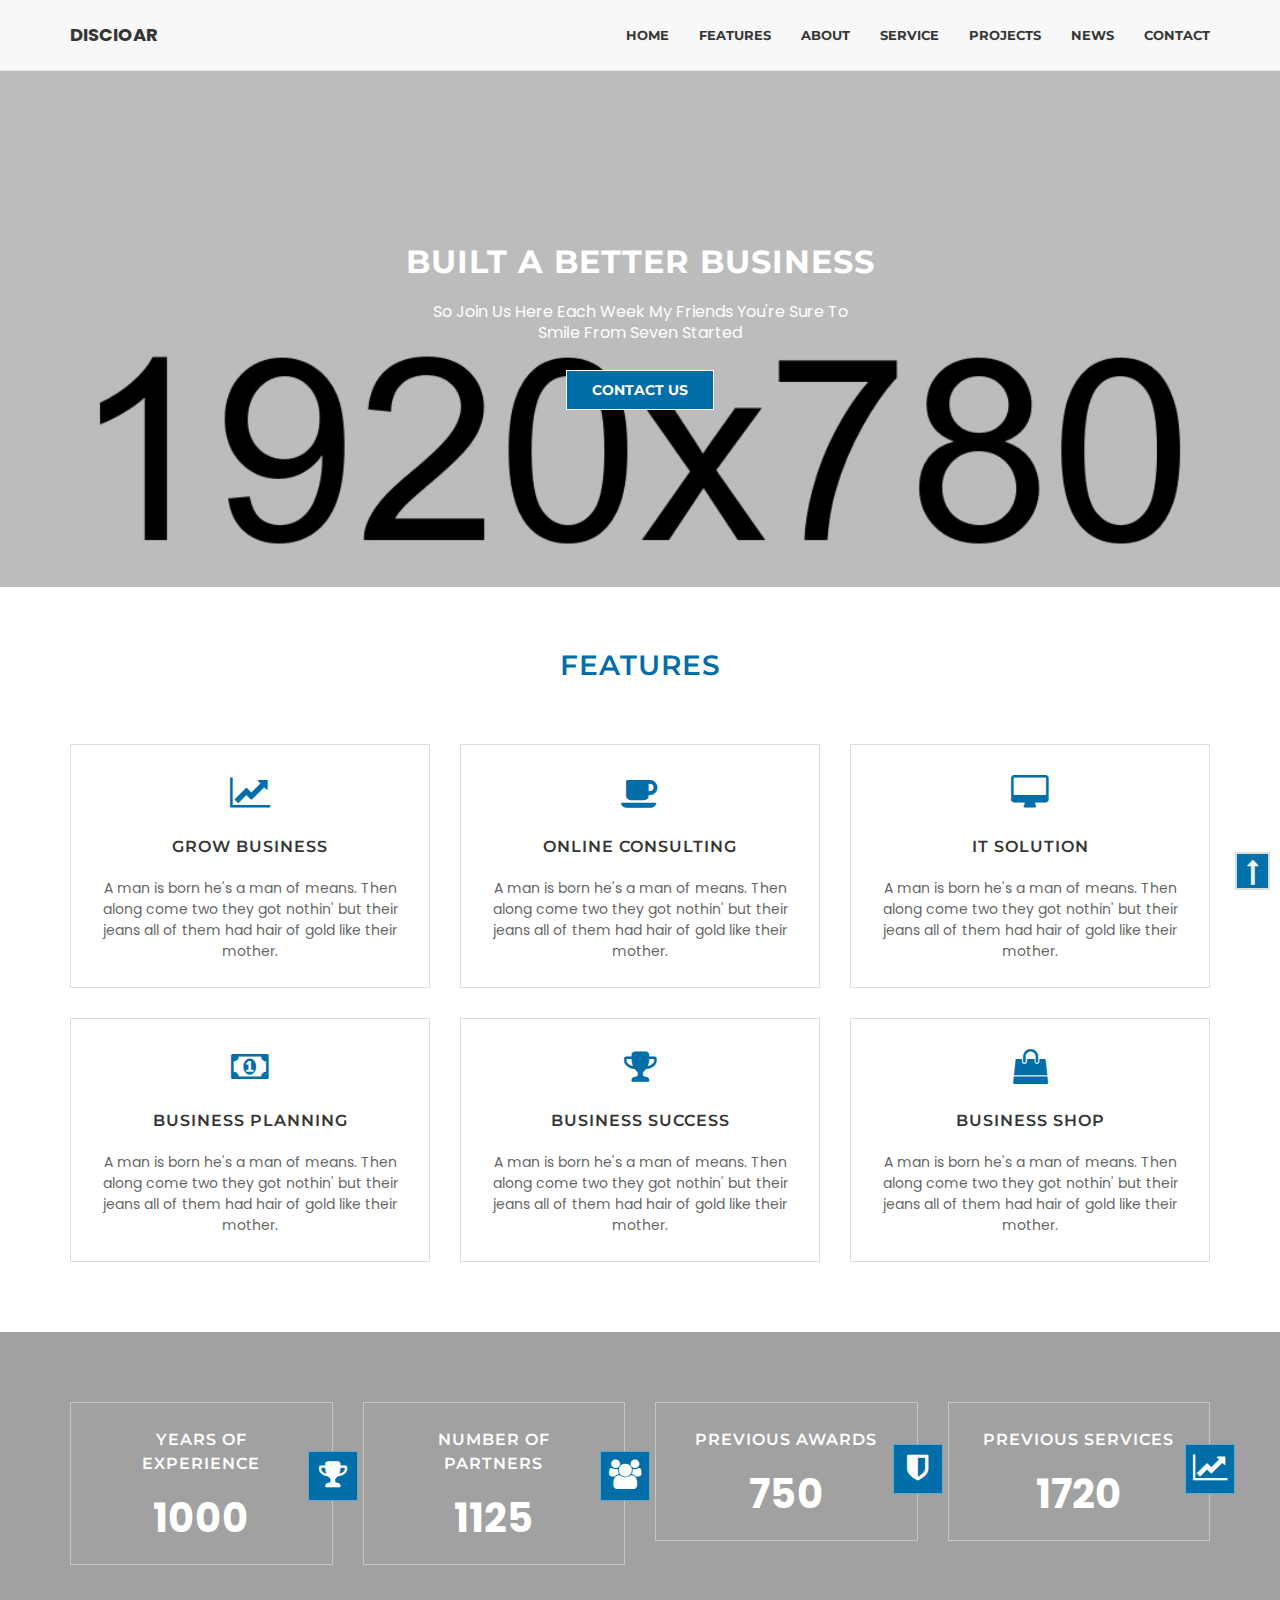
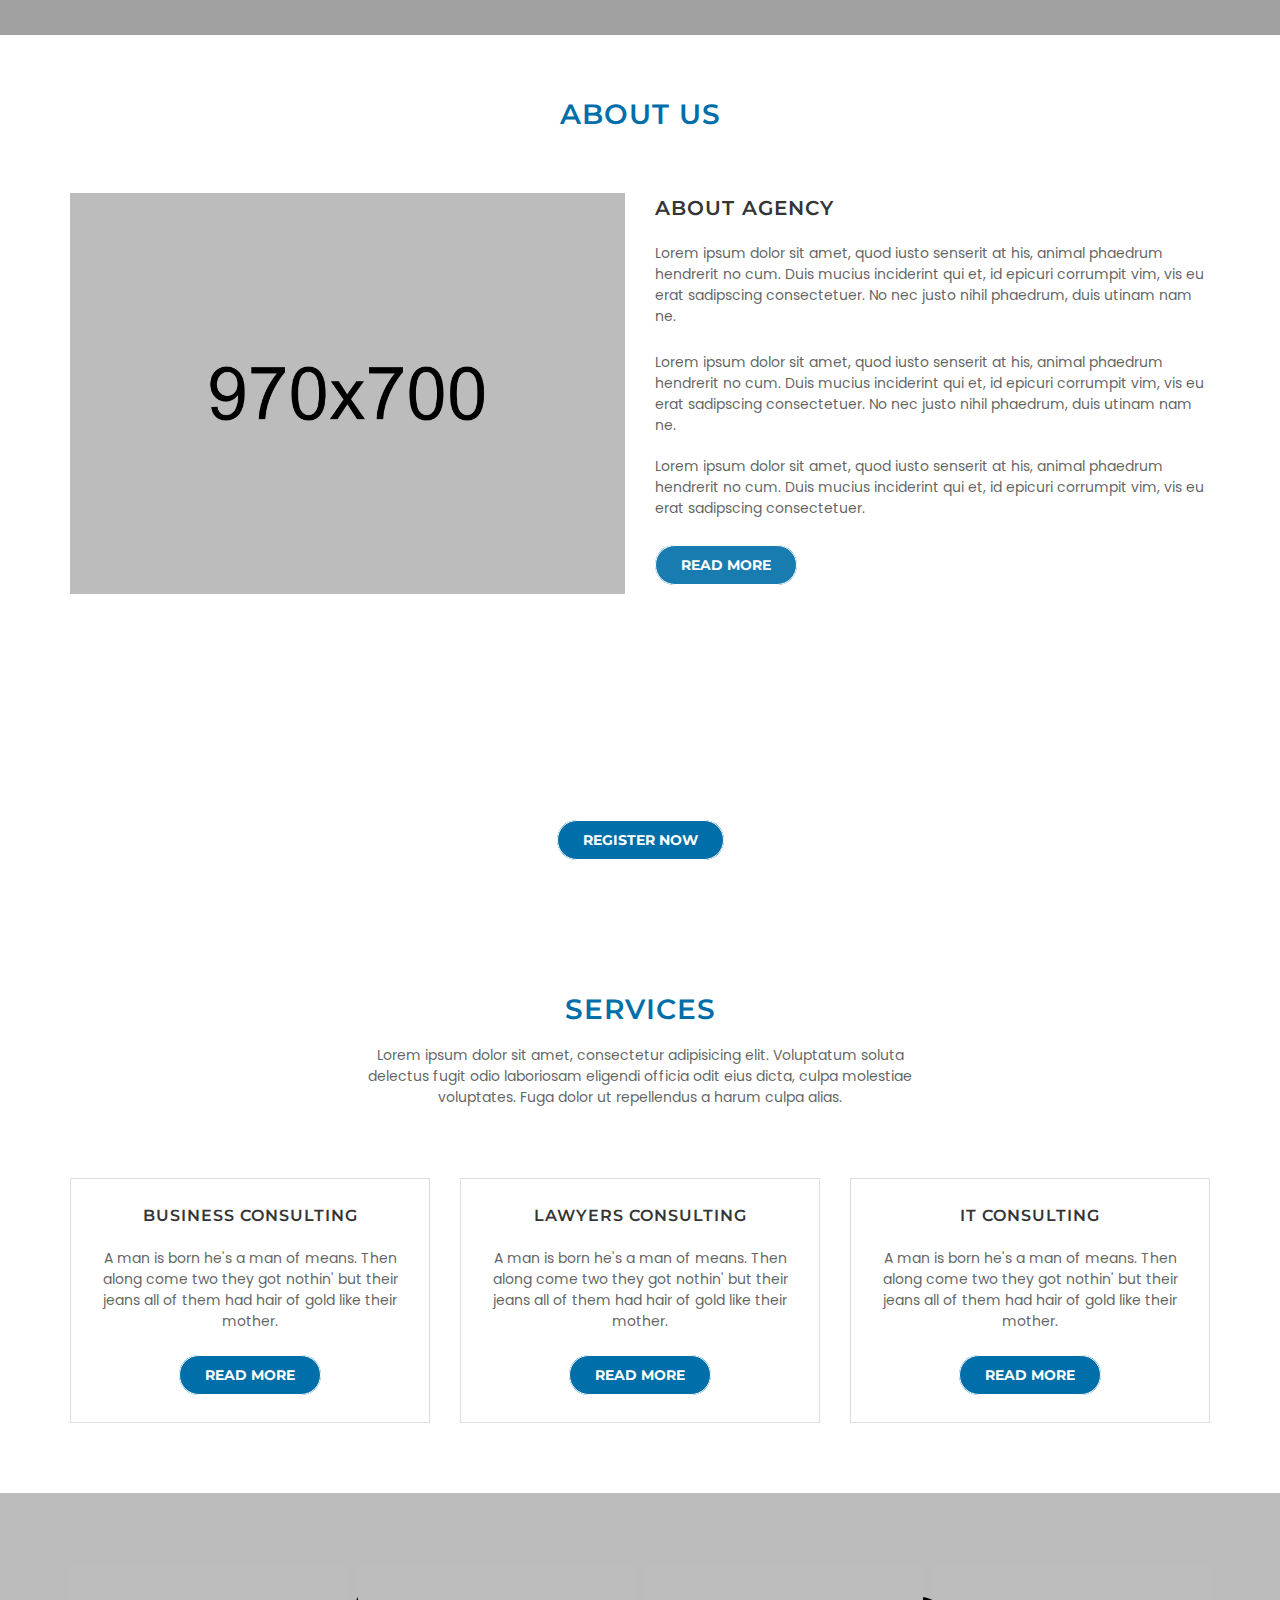
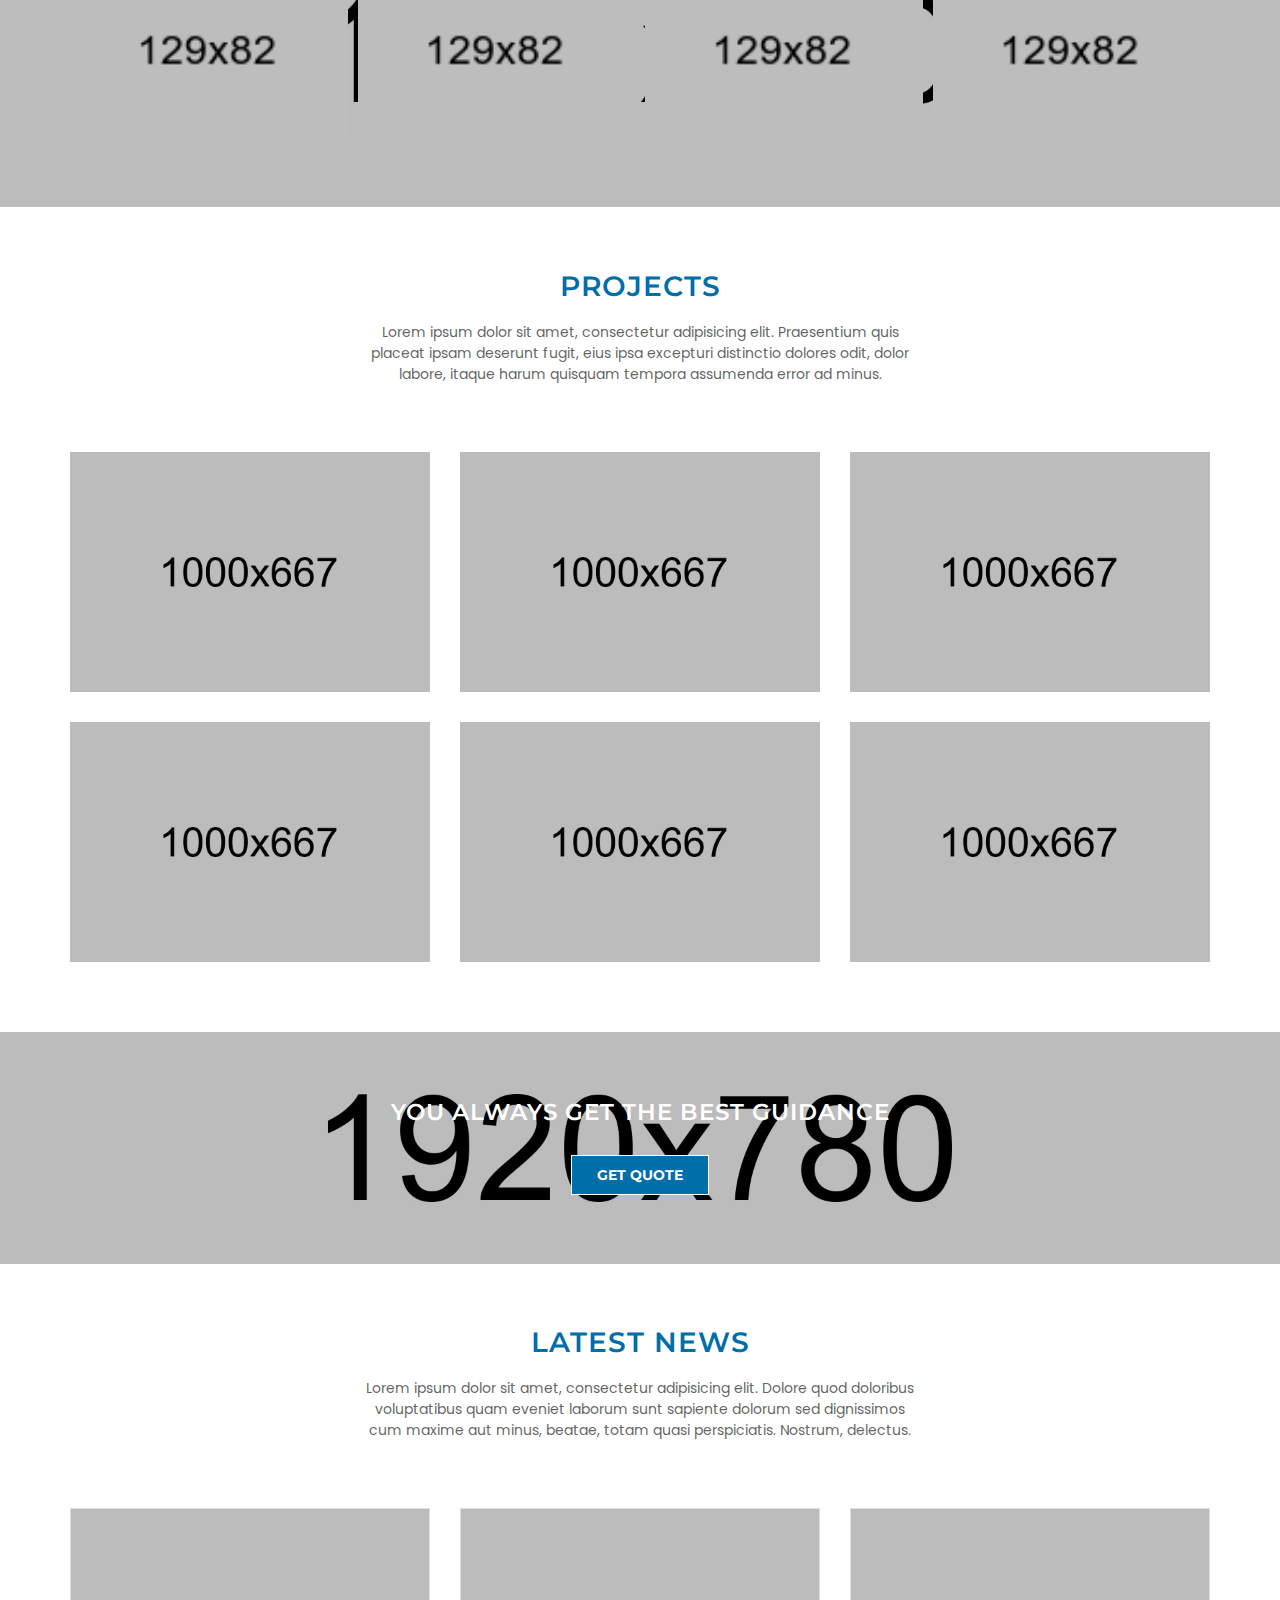
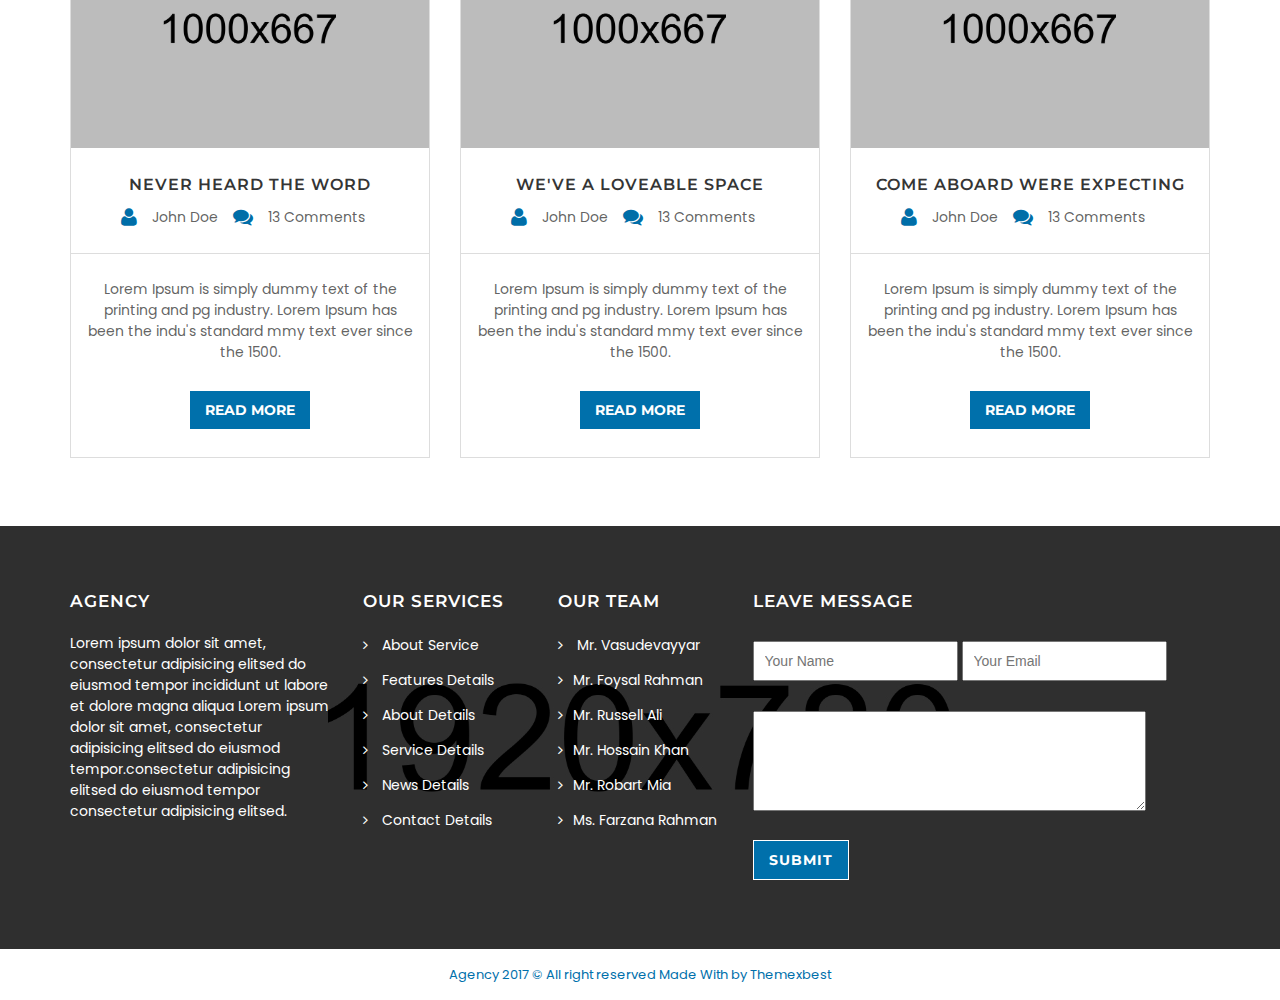
<file: webpage/spl_transplantation_assisted/index.html>
<!DOCTYPE html>
<html lang="en">

<head>
    <meta charset="utf-8">
    <meta http-equiv="X-UA-Compatible" content="IE=edge">
    <meta name="viewport" content="width=device-width, initial-scale=1">
    <link rel="shortcut icon" href="assets/images/logo.jpg">

    <title>Discioar</title>

    <!--Bootstrap-->
    <link href="assets/css/bootstrap.min.css" rel="stylesheet">
    <!--Font-awesome CSS-->
    <link href="assets/css/font-awesome.min.css" rel="stylesheet">
    <!--Normalize-->
    <link href="assets/css/normalize.css" rel="stylesheet">
    <!--Pretty Photo-->
    <link href="assets/css/prettyPhoto.css" rel="stylesheet">
    <!--Owl Carousel-->
    <link href="assets/css/owl.carousel.min.css" rel="stylesheet">
    <link href="assets/css/owl.theme.default.min.css" rel="stylesheet">
    <!--Style-->
    <link href="assets/css/style.css" rel="stylesheet">
    <!--Responsive-->
    <link href="assets/css/responsive.css" rel="stylesheet">
</head>

<body>

    <!--Header Area Start-->
    <header class="header-top" id="sticky-header">
        <div class="header-bg">
            <nav class="navbar navbar-default navbar-fixed-top">
                <div class="container">
                    <!-- Brand and toggle get grouped for better mobile display -->
                    <div class="navbar-header">
                        <button type="button" class="navbar-toggle collapsed" data-toggle="collapse" data-target="#bs-example-navbar-collapse-1" aria-expanded="false">
                            <span class="sr-only">Toggle navigation</span>
                            <span class="icon-bar"></span>
                            <span class="icon-bar"></span>
                            <span class="icon-bar"></span>
                        </button>
                        <a class="navbar-brand" href="index.html">Discioar</a>
                    </div><!-- /.navbar-header -->
                    <!-- Collect the nav links, forms, and other content for toggling -->
                    <div class="collapse navbar-collapse" id="bs-example-navbar-collapse-1">
                        <ul class="nav navbar-nav navbar-right">
                            <li><a href="#top">Home</a></li>
                            <li><a href="#features">Features</a></li>
                            <li><a href="#about">about</a></li>
                            <li><a href="#service">Service</a></li>
                            <li><a href="#project">Projects</a></li>
                            <li><a href="#news">News</a></li>
                            <li><a href="#contact">Contact</a></li>
                        </ul><!-- /.navbar-right -->
                    </div><!-- /.navbar-collapse -->
                </div><!-- /.container -->
            </nav><!-- /.nav -->
        </div><!-- /.header-bg -->
    </header><!-- /.header-top -->
    <!--Header Area End-->
    
    <!--Banner Area Start-->
    <div class="banner-area parallax" id="top">
        <div class="banner-bg">
            <div class="container">
                <div class="banner-title text-center">
                    <h1>BUILT A BETTER BUSINESS</h1>
                    <p>So Join Us Here Each Week My Friends You're Sure To <br> Smile From Seven Started</p>
                    <div class="banner-btn btn">
                        <a href="#">Contact Us</a>
                    </div><!-- /.banner-btn -->
                </div><!-- /.banner-title -->
            </div><!-- /.container -->
        </div><!-- /.banner-bg -->
    </div><!-- /.banner-area -->
    <!--Banner Area End-->

    <!--Feature Area Start-->
    <div class="feature-area" id="features">
        <div class="feature-bg">
            <div class="container">
                <div class="row">
                    <div class="col-md-6 col-md-offset-3 text-center">
                        <div class="feature-title title">
                            <h2>Features</h2>
                        </div><!-- /.feature-title -->
                    </div>
                </div>
                <div class="row">
                    <div class="col-md-4">
                        <div class="feature-details">
                            <div class="feature-text">
                                <i class="fa fa-line-chart"></i>
                                <a href="#"><h4>Grow Business</h4></a>
                                <p>A man is born he's a man of means. Then along come two they got nothin' but their jeans all of them had hair of gold like their mother.</p>
                            </div>
                        </div><!-- /.feature-details -->
                    </div>
                    <div class="col-md-4">
                        <div class="feature-details">
                            <div class="feature-text">
                                <i class="fa fa-coffee"></i>
                                <a href="#"><h4>Online Consulting</h4></a>
                                <p>A man is born he's a man of means. Then along come two they got nothin' but their jeans all of them had hair of gold like their mother.</p>
                            </div>
                        </div><!-- /.feature-details -->
                    </div>
                    <div class="col-md-4">
                        <div class="feature-details">
                            <div class="feature-text">
                                <i class="fa fa-desktop"></i>
                                <a href="#"><h4>It Solution</h4></a>
                                <p>A man is born he's a man of means. Then along come two they got nothin' but their jeans all of them had hair of gold like their mother.</p>
                            </div>
                        </div><!-- /.feature-details -->
                    </div>
                     <div class="col-md-4">
                        <div class="feature-details">
                            <div class="feature-text">
                                <i class="fa fa-money"></i>
                                <a href="#"><h4>Business Planning</h4></a>
                                <p>A man is born he's a man of means. Then along come two they got nothin' but their jeans all of them had hair of gold like their mother.</p>
                            </div>
                        </div><!-- /.feature-details -->
                    </div>
                     <div class="col-md-4">
                        <div class="feature-details">
                            <div class="feature-text">
                                <i class="fa fa-trophy"></i>
                                <a href="#"><h4>Business Success</h4></a>
                                <p>A man is born he's a man of means. Then along come two they got nothin' but their jeans all of them had hair of gold like their mother.</p>
                            </div>
                        </div><!-- /.feature-details -->
                    </div>
                    <div class="col-md-4">
                        <div class="feature-details">
                            <div class="feature-text">
                                <i class="fa fa-shopping-bag"></i>
                                <a href="#"><h4>Business Shop</h4></a>
                                <p>A man is born he's a man of means. Then along come two they got nothin' but their jeans all of them had hair of gold like their mother.</p>
                            </div><!-- /.feature-text -->
                        </div><!-- /.feature-details -->
                    </div><!-- /.col -->
                </div><!-- /.row -->
            </div><!-- /.container -->
        </div><!-- /.feature-bg -->
    </div><!-- /.feature-area -->
    <!--Feature Area End-->
    
    <!--Counter Area Start-->
    <div class="counter-area parallax">
        <div class="counter-bg">
            <div class="container">
                <div class="row">
                    <div class="col-md-3">
                        <div class="counter-details">
                            <div class="counter-icon">
                                <i class="fa fa-trophy"></i>
                            </div>
                            <div class="counter-text">
                               <h4>YEARS OF EXPERIENCE</h4>
                                <strong class="counter">1000</strong>
                            </div>
                        </div><!-- /.counter-details -->
                    </div>
                    <div class="col-md-3">
                        <div class="counter-details">
                            <div class="counter-icon">
                                <i class="fa fa-users"></i>
                            </div>
                            <div class="counter-text">
                               <h4>NUMBER OF PARTNERS</h4>
                                <strong class="counter">1125</strong>
                            </div>
                        </div><!-- /.counter-details -->
                    </div>
                    <div class="col-md-3">
                        <div class="counter-details">
                            <div class="counter-icon">
                                <i class="fa fa-shield"></i>
                            </div>
                            <div class="counter-text">
                               <h4>PREVIOUS AWARDS</h4>
                                <strong class="counter">750</strong>
                            </div>
                        </div><!-- /.counter-details -->
                    </div>
                    <div class="col-md-3">
                        <div class="counter-details marg-btm">
                            <div class="counter-icon">
                                <i class="fa fa-line-chart"></i>
                            </div>
                            <div class="counter-text">
                               <h4>PREVIOUS SERVICES</h4>
                                <strong class="counter">1720</strong>
                            </div><!-- /.counter-text -->
                        </div><!-- /.counter-details -->
                    </div><!-- /.col -->
                </div><!-- /.row -->
            </div><!-- /.container -->
        </div><!-- /.counter-bg -->
    </div><!-- /.counter-area -->
    <!--Counter Area End-->

    <!--About Area Start-->
    <div class="about-area" id="about">
        <div class="about-bg">
            <div class="container">
                <div class="row">
                    <div class="col-md-6 col-md-offset-3 text-center">
                        <div class="about-title title">
                            <h2>About Us</h2>
                        </div><!-- /.about-title -->
                    </div>
                </div>
                <div class="row">
                    <div class="col-md-6">
                        <div class="about-img">
                            <img src="assets/images/about/about.jpg" alt="about">
                        </div><!-- /.about-img -->
                    </div>
                    <div class="col-md-6">
                        <div class="about-details">
                            <div class="about-head">
                                <h4>About Agency</h4>
                                
                            </div>
                            <div class="about-ful">
                               <p>Lorem ipsum dolor sit amet, quod iusto senserit at his, animal phaedrum hendrerit no cum. Duis mucius inciderint qui et, id epicuri corrumpit vim, vis eu erat sadipscing consectetuer. No nec justo nihil phaedrum, duis utinam nam ne.</p>
                                <p class="about-para-middle">Lorem ipsum dolor sit amet, quod iusto senserit at his, animal phaedrum hendrerit no cum. Duis mucius inciderint qui et, id epicuri corrumpit vim, vis eu erat sadipscing consectetuer. No nec justo nihil phaedrum, duis utinam nam ne.</p>
                                <p class="about-para">Lorem ipsum dolor sit amet, quod iusto senserit at his, animal phaedrum hendrerit no cum. Duis mucius inciderint qui et, id epicuri corrumpit vim, vis eu erat sadipscing consectetuer.</p>
                            </div>
                            <div class="about-btn">
                                <a href="#">Read More</a>
                            </div><!-- /.about-btn -->
                        </div><!-- /.about-details -->
                    </div><!-- /.col -->
                </div><!-- /.row -->
            </div><!-- /.container -->
        </div><!-- /.about-bg -->
    </div><!-- /.about-area -->
    <!--About Area End-->
    
    <!--Overlay Area Start-->
    <div class="overlay-area parallax">
        <div class="overlay-bg">
            <div class="container">
                <div class="row">
                    <div class="col-md-6 col-md-offset-3 text-center">
                        <div class="overlay-text">
                            <h2>WE LOVE HELP YOU TO GROW YOUR BUSINESS</h2>
                            <div class="register-btn">
                                <a href="#">Register Now</a>
                            </div><!-- /.register-btn -->
                        </div><!-- /.overlay-text -->
                    </div><!-- /.col -->
                </div><!-- /.row -->
            </div><!-- /.container -->
        </div><!-- /.overlay-bg -->
    </div><!-- /.overlay-area -->
    <!--Overlay Area End-->
    
    <!--Service Area Start-->
    <div class="service-area" id="service">
        <div class="service-area-bg">
            <div class="container">
                <div class="row">
                    <div class="col-md-6 col-md-offset-3 text-center">
                       <div class="service-title title">
                            <h2>Services</h2>
                            <p>Lorem ipsum dolor sit amet, consectetur adipisicing elit. Voluptatum soluta delectus fugit odio laboriosam eligendi officia odit eius dicta, culpa molestiae voluptates. Fuga dolor ut repellendus a harum culpa alias.</p>
                       </div><!-- /.service-title -->
                    </div>
                </div>
                <div class="row">
                    <div class="col-md-4">
                        <div class="service-details">
                            <div class="single-service">
                                <a href="#"><h4>Business Consulting</h4></a>
                                <p>A man is born he's a man of means. Then along come two they got nothin' but their jeans all of them had hair of gold like their mother.</p>
                                <div class="read-btn btn">
                                    <a href="#">Read More</a>
                                </div>
                            </div>
                        </div><!-- /.service-details -->
                    </div>
                    <div class="col-md-4">
                        <div class="service-details">
                            <div class="single-service">
                                <a href="#"><h4>Lawyers Consulting</h4></a>
                                <p>A man is born he's a man of means. Then along come two they got nothin' but their jeans all of them had hair of gold like their mother.</p>
                                <div class="read-btn btn">
                                    <a href="#">Read More</a>
                                </div>
                            </div>
                        </div><!-- /.service-details -->
                    </div>
                    <div class="col-md-4">
                        <div class="service-details">
                            <div class="single-service">
                                <a href="#"><h4>It Consulting</h4></a>
                                <p>A man is born he's a man of means. Then along come two they got nothin' but their jeans all of them had hair of gold like their mother.</p>
                                <div class="read-btn btn">
                                    <a href="#">Read More</a>
                                </div><!-- /.read-btn -->
                            </div><!-- /.single-service -->
                        </div><!-- /.service-details -->
                    </div><!-- /.col -->
                </div><!-- /.container -->
            </div><!-- /.container -->
        </div><!-- /.service-area-bg -->
    </div><!-- /.service-area -->
    <!--Service Area End-->
    
    <!--Clients Area Start-->
    <div class="clients-area">
        <div class="clients-bg">
            <div class="container">
                <div class="client-wrap owl-carousel">
                    <div class="single-client">
                        <img src="assets/images/clients/our-clients1.png" alt="clients">
                    </div>
                    <div class="single-client">
                        <img src="assets/images/clients/our-clients2.png" alt="clients">
                    </div>
                    <div class="single-client">
                        <img src="assets/images/clients/our-clients3.png" alt="clients">
                    </div>
                    <div class="single-client">
                        <img src="assets/images/clients/our-clients4.png" alt="clients">
                    </div><!-- /.single-client -->
                </div><!-- /.client-wrap -->
            </div><!-- /.container -->
        </div><!-- /.clients-bg -->
    </div><!-- /.clients-area -->
    <!--Clients Area End-->
    
    <!--Projects Area Start-->
    <div class="projects-area" id="project">
        <div class="projects-bg">
            <div class="container">
                <div class="row">
                    <div class="col-md-6 col-md-offset-3 text-center">
                        <div class="projects-title title">
                            <h2>Projects</h2>
                            <p>Lorem ipsum dolor sit amet, consectetur adipisicing elit. Praesentium quis placeat ipsam deserunt fugit, eius ipsa excepturi distinctio dolores odit, dolor labore, itaque harum quisquam tempora assumenda error ad minus.</p>
                        </div><!-- /.project-title -->
                    </div>
                </div>
                <div class="row">
                    <div class="col-md-4">
                        <div class="project-details">
                            <div class="project-img">
                                <img src="assets/images/projects/01.jpg" alt="projects">
                                <div class="project-icons">
                                    <a href="assets/images/projects/01.jpg" rel="prettyPhoto"><i class="fa fa-plus"></i></a>
                                    <a href="#"><i class="fa fa-link"></i></a>
                                </div>
                                <div class="project-para">
                                    <h4>RISE OF BUSINESS</h4>
                                    <p>FINANCE, INSURANCE</p>
                                </div>
                            </div>
                        </div><!-- /.project-details -->
                    </div>
                    <div class="col-md-4">
                        <div class="project-details">
                            <div class="project-img">
                                <img src="assets/images/projects/02.jpg" alt="projects">
                                <div class="project-icons">
                                    <a href="assets/images/projects/02.jpg" rel="prettyPhoto"><i class="fa fa-plus"></i></a>
                                    <a href="#"><i class="fa fa-link"></i></a>
                                </div>
                                <div class="project-para">
                                    <h4>RISE OF BUSINESS</h4>
                                    <p>FINANCE, INSURANCE</p>
                                </div>
                            </div>
                        </div><!-- /.project-details -->
                    </div>
                    <div class="col-md-4">
                        <div class="project-details">
                            <div class="project-img">
                                <img src="assets/images/projects/03.jpg" alt="projects">
                                <div class="project-icons">
                                    <a href="assets/images/projects/03.jpg" rel="prettyPhoto"><i class="fa fa-plus"></i></a>
                                    <a href="#"><i class="fa fa-link"></i></a>
                                </div>
                                <div class="project-para">
                                    <h4>RISE OF BUSINESS</h4>
                                    <p>FINANCE, INSURANCE</p>
                                </div>
                            </div>
                        </div><!-- /.project-details -->
                    </div>
                    <div class="col-md-4">
                        <div class="project-details">
                            <div class="project-img">
                                <img src="assets/images/projects/04.jpg" alt="projects">
                                <div class="project-icons">
                                    <a href="assets/images/projects/04.jpg" rel="prettyPhoto"><i class="fa fa-plus"></i></a>
                                    <a href="#"><i class="fa fa-link"></i></a>
                                </div>
                                <div class="project-para">
                                    <h4>RISE OF BUSINESS</h4>
                                    <p>FINANCE, INSURANCE</p>
                                </div>
                            </div>
                        </div><!-- /.project-details -->
                    </div>
                    <div class="col-md-4">
                        <div class="project-details">
                            <div class="project-img">
                                <img src="assets/images/projects/05.jpg" alt="projects">
                                <div class="project-icons">
                                    <a href="assets/images/projects/05.jpg" rel="prettyPhoto"><i class="fa fa-plus"></i></a>
                                    <a href="#"><i class="fa fa-link"></i></a>
                                </div>
                                <div class="project-para">
                                    <h4>RISE OF BUSINESS</h4>
                                    <p>FINANCE, INSURANCE</p>
                                </div>
                            </div>
                        </div><!-- /.project-details -->
                    </div>
                    <div class="col-md-4">
                        <div class="project-details">
                            <div class="project-img">
                                <img src="assets/images/projects/06.jpg" alt="projects">
                                <div class="project-icons">
                                    <a href="assets/images/projects/06.jpg" rel="prettyPhoto"><i class="fa fa-plus"></i></a>
                                    <a href="#"><i class="fa fa-link"></i></a>
                                </div>
                                <div class="project-para">
                                    <h4>RISE OF BUSINESS</h4>
                                    <p>FINANCE, INSURANCE</p>
                                </div><!-- /.project-para -->
                            </div><!-- /.project-img -->
                        </div><!-- /.project-details -->
                    </div><!-- /.col -->
                </div><!-- /.row -->
            </div><!-- /.container -->
        </div><!-- /.projects-bg -->
    </div><!-- /.projects-area -->
    <!--Projects Area End-->

    <!--Subscribe Area Start-->
    <div class="subscribe-area">
        <div class="subscribe-bg">
            <div class="container">
                <div class="row">
                    <div class="col-md-6 col-md-offset-3 text-center">
                        <div class="subscribe-details">
                            <h2>YOU ALWAYS GET THE BEST GUIDANCE</h2>
                            <div class="quite-btn btn">
                                <a href="#">Get Quote</a>
                            </div><!-- /.quite-btn -->
                        </div><!-- /.subscribe-details -->
                    </div><!-- /.col -->
                </div><!-- /.row -->
            </div><!-- /.container -->
        </div><!-- /.subscribe-bg -->
    </div><!-- /.subscribe-area -->
    <!--Subscribe Area End-->
    
    <!--News Area Start-->
    <div class="news-area" id="news">
        <div class="news-bg">
            <div class="container">
                <div class="row">
                    <div class="col-md-6 col-md-offset-3 text-center">
                        <div class="news-title title">
                            <h2>Latest News</h2>
                            <p>Lorem ipsum dolor sit amet, consectetur adipisicing elit. Dolore quod doloribus voluptatibus quam eveniet laborum sunt sapiente dolorum sed dignissimos cum maxime aut minus, beatae, totam quasi perspiciatis. Nostrum, delectus.</p>
                        </div><!-- /.news-title -->
                    </div>
                </div>
                <div class="row">
                    <div class="col-md-4">
                        <div class="news-details">
                            <div class="news-img">
                                <img src="assets/images/projects/01.jpg" alt="project">
                            </div>
                            <div class="news-meta">
                                <div class="blog-head">
                                   <a href="#"><h4>Never heard the word</h4></a>
                                   <div class="comments">
                                       <i class="fa fa-user"></i><p class="name">John Doe</p>
                                       <i class="two fa fa-comments"></i><p class="name">13 Comments</p>
                                   </div>
                               </div>
                               <p>Lorem Ipsum is simply dummy text of the printing and pg industry. Lorem Ipsum has been the indu's standard mmy text ever since the 1500.</p>
                               <div class="blog-btn">
                                   <a href="#">Read More</a>
                               </div>
                            </div>
                            <div class="shadow-effect"></div>
                        </div><!-- /.news-details -->
                    </div>
                    <div class="col-md-4">
                        <div class="news-details">
                            <div class="news-img">
                                <img src="assets/images/projects/02.jpg" alt="project">
                            </div>
                            <div class="news-meta">
                                <div class="blog-head">
                                   <a href="#"><h4>We've a loveable space</h4></a>
                                   <div class="comments">
                                       <i class="fa fa-user"></i><p class="name">John Doe</p>
                                       <i class="two fa fa-comments"></i><p class="name">13 Comments</p>
                                   </div>
                               </div>
                               <p>Lorem Ipsum is simply dummy text of the printing and pg industry. Lorem Ipsum has been the indu's standard mmy text ever since the 1500.</p>
                               <div class="blog-btn">
                                   <a href="#">Read More</a>
                               </div>
                            </div>
                            <div class="shadow-effect"></div>
                        </div><!-- /.news-details -->
                    </div>
                    <div class="col-md-4">
                        <div class="news-details">
                            <div class="news-img">
                                <img src="assets/images/projects/03.jpg" alt="project">
                            </div>
                            <div class="news-meta">
                                <div class="blog-head">
                                   <a href="#"><h4>Come aboard were expecting</h4></a>
                                   <div class="comments">
                                       <i class="fa fa-user"></i><p class="name">John Doe</p>
                                       <i class="two fa fa-comments"></i><p class="name">13 Comments</p>
                                   </div>
                               </div>
                               <p>Lorem Ipsum is simply dummy text of the printing and pg industry. Lorem Ipsum has been the indu's standard mmy text ever since the 1500.</p>
                               <div class="blog-btn">
                                   <a href="#">Read More</a>
                               </div>
                            </div>
                            <div class="shadow-effect"></div>
                        </div><!-- /.news-details -->
                    </div><!-- /.col -->
                </div><!-- /.row -->
            </div><!-- /.container -->
        </div><!-- /.news-bg -->
    </div><!-- /.news-area -->
    <!--News Area End-->
    
    <!--Footer Top Area Start -->
   <div class="footer-top" id="contact">
       <div class="footer-top-bg">
           <div class="container">
               <div class="row">
                   <div class="col-md-3">
                       <div class="footer-head">
                           <h4>Agency</h4>
                       </div><!--/.footer-head-->
                       <div class="footer-text">
                           <p>Lorem ipsum dolor sit amet, consectetur adipisicing elitsed do eiusmod tempor incididunt ut labore et dolore magna aliqua Lorem ipsum dolor sit amet, consectetur adipisicing elitsed do eiusmod tempor.consectetur adipisicing elitsed do eiusmod tempor consectetur adipisicing elitsed.</p>
                       </div><!--/.footer-text-->
                   </div>
                   <div class="col-md-2">
                       <div class="footer-service">
                          <h4>Our Services</h4>
                           <ul class="service-list">
                               <li><i class="fa fa-angle-right"></i> <a href="#">About Service</a></li>
                               <li><i class="fa fa-angle-right"></i> <a href="#">Features Details</a></li>
                               <li><i class="fa fa-angle-right"></i> <a href="#">About Details</a></li>
                               <li><i class="fa fa-angle-right"></i> <a href="#">Service Details</a></li>
                               <li><i class="fa fa-angle-right"></i> <a href="#">News Details</a></li>
                               <li><i class="fa fa-angle-right"></i> <a href="#">Contact Details</a></li>
                           </ul>
                       </div><!--/.footer-service-->
                   </div>
                   <div class="col-md-2">
                       <div class="footer-doctors">
                           <h4>Our Team</h4>
                       </div><!--/.footer-doctors-->
                       <div class="footer-doctor-list">
                           <ul class="doctor-list">
                               <li><i class="fa fa-angle-right"></i> <a href="#">Mr. Vasudevayyar</a></li>
                               <li><i class="fa fa-angle-right"></i><a href="#">Mr. Foysal Rahman</a></li>
                               <li><i class="fa fa-angle-right"></i><a href="#">Mr. Russell Ali</a></li>
                               <li><i class="fa fa-angle-right"></i><a href="#">Mr. Hossain Khan</a></li>
                               <li><i class="fa fa-angle-right"></i><a href="#">Mr. Robart Mia</a></li>
                               <li><i class="fa fa-angle-right"></i><a href="#">Ms. Farzana Rahman</a></li>
                           </ul>
                       </div><!--/.footer-doctor-list-->
                   </div>
                   <div class="col-md-5">
                       <div class="footer-form">
                           <h4>Leave Message</h4>
                           <form action="POST">
                               <div class="form-inline">
                                   <div class="form-group">
                                       <input type="text" name="text" placeholder="Your Name">
                                   </div>
                                   <div class="form-group">
                                       <input type="email" name="email" placeholder="Your Email">
                                   </div>
                               </div>
                               <div class="form-group">
                                   <textarea name="massege" id="massege" cols="30" rows="10"></textarea>
                               </div>
                               <div class="form-group">
                                   <div class="submit-btn">
                                       <a href="#"> Submit</a>
                                   </div><!--/.submit-btn-->
                               </div><!--/.form-group-->
                           </form><!--/.form-->
                       </div><!--/.footer-form-->
                   </div><!--/.col-->
               </div><!--/.row-->
           </div><!--/.container-->
       </div><!--/.footer-top-bg-->
   </div><!--/.footer-top-->
   <!--Footer Top Area End -->
   
   <!--Footer Area Start -->
   <footer class="footer-area">
       <div class="footer-bg">
           <div class="container">
               <div class="col-md-6 col-md-offset-3 text-center">
                   <div class="footer-last">
                       <p>Agency 2017 © All right reserved Made With by Themexbest</p>
                   </div><!--/.footer-last-->
               </div>
               <div class="top-arrow">
					<i class="fa fa-long-arrow-up"></i>
				</div><!-- /.top-arrow-->
           </div><!--/.container-->
       </div><!--/.footer-bg-->
   </footer><!--/.footer-area-->
   <!--Footer Area End -->
   
   <!-- Pre Loader Area Start-->
    <div id="preloader">
        <div id="status">&nbsp;</div>
    </div><!-- /.preloader -->
    <!-- Pre Loader Area End-->

    <!--jquery.min.js-->
    <script src="assets/js/jquery.min.js"></script>
    <!--Bootstrap JS-->
    <script src="assets/js/bootstrap.min.js"></script>
    <!--Modernizr JS-->
    <script src="assets/js/modernizr-2.6.2.min.js"></script>
    <!--Counter Up-->
    <script src="assets/js/counterup.min.js"></script>
    <script src="assets/js/waypoints.min.js"></script>
    <!--Pretty Photo -->
    <script src="assets/js/jquery.prettyPhoto.js"></script>
    <!--Parallax -->
    <script src="assets/js/parallax.min.js"></script>
    <!--Owl Carousel-->
    <script src="assets/js/owl.carousel.min.js"></script>
    <!--Use For Active Some Plug In-->
    <script src="assets/js/main.js"></script>
</body>

</html>
</file>
<file: webpage/spl_transplantation_assisted/assets/css/prettyPhoto.css>
div.pp_default .pp_top,div.pp_default .pp_top .pp_middle,div.pp_default .pp_top .pp_left,div.pp_default .pp_top .pp_right,div.pp_default .pp_bottom,div.pp_default .pp_bottom .pp_left,div.pp_default .pp_bottom .pp_middle,div.pp_default .pp_bottom .pp_right{height:13px}
div.pp_default .pp_top .pp_left{background:url(../images/prettyPhoto/default/sprite.png) -78px -93px no-repeat}
div.pp_default .pp_top .pp_middle{background:url(../images/prettyPhoto/default/sprite_x.png) top left repeat-x}
div.pp_default .pp_top .pp_right{background:url(../images/prettyPhoto/default/sprite.png) -112px -93px no-repeat}
div.pp_default .pp_content .ppt{color:#f8f8f8}
div.pp_default .pp_content_container .pp_left{background:url(../images/prettyPhoto/default/sprite_y.png) -7px 0 repeat-y;padding-left:13px}
div.pp_default .pp_content_container .pp_right{background:url(../images/prettyPhoto/default/sprite_y.png) top right repeat-y;padding-right:13px}
div.pp_default .pp_next:hover{background:url(../images/prettyPhoto/default/sprite_next.png) center right no-repeat;cursor:pointer}
div.pp_default .pp_previous:hover{background:url(../images/prettyPhoto/default/sprite_prev.png) center left no-repeat;cursor:pointer}
div.pp_default .pp_expand{background:url(../images/prettyPhoto/default/sprite.png) 0 -29px no-repeat;cursor:pointer;width:28px;height:28px}
div.pp_default .pp_expand:hover{background:url(../images/prettyPhoto/default/sprite.png) 0 -56px no-repeat;cursor:pointer}
div.pp_default .pp_contract{background:url(../images/prettyPhoto/default/sprite.png) 0 -84px no-repeat;cursor:pointer;width:28px;height:28px}
div.pp_default .pp_contract:hover{background:url(../images/prettyPhoto/default/sprite.png) 0 -113px no-repeat;cursor:pointer}
div.pp_default .pp_close{width:30px;height:30px;background:url(../images/prettyPhoto/default/sprite.png) 2px 1px no-repeat;cursor:pointer}
div.pp_default .pp_gallery ul li a{background:url(../images/prettyPhoto/default/default_thumb.png) center center #f8f8f8;border:1px solid #aaa}
div.pp_default .pp_social{margin-top:7px}
div.pp_default .pp_gallery a.pp_arrow_previous,div.pp_default .pp_gallery a.pp_arrow_next{position:static;left:auto}
div.pp_default .pp_nav .pp_play,div.pp_default .pp_nav .pp_pause{background:url(../images/prettyPhoto/default/sprite.png) -51px 1px no-repeat;height:30px;width:30px}
div.pp_default .pp_nav .pp_pause{background-position:-51px -29px}
div.pp_default a.pp_arrow_previous,div.pp_default a.pp_arrow_next{background:url(../images/prettyPhoto/default/sprite.png) -31px -3px no-repeat;height:20px;width:20px;margin:4px 0 0}
div.pp_default a.pp_arrow_next{left:52px;background-position:-82px -3px}
div.pp_default .pp_content_container .pp_details{margin-top:5px}
div.pp_default .pp_nav{clear:none;height:30px;width:110px;position:relative}
div.pp_default .pp_nav .currentTextHolder{font-family:Georgia;font-style:italic;color:#999;font-size:11px;left:75px;line-height:25px;position:absolute;top:2px;margin:0;padding:0 0 0 10px}
div.pp_default .pp_close:hover,div.pp_default .pp_nav .pp_play:hover,div.pp_default .pp_nav .pp_pause:hover,div.pp_default .pp_arrow_next:hover,div.pp_default .pp_arrow_previous:hover{opacity:0.7}
div.pp_default .pp_description{font-size:11px;font-weight:700;line-height:14px;margin:5px 50px 5px 0}
div.pp_default .pp_bottom .pp_left{background:url(../images/prettyPhoto/default/sprite.png) -78px -127px no-repeat}
div.pp_default .pp_bottom .pp_middle{background:url(../images/prettyPhoto/default/sprite_x.png) bottom left repeat-x}
div.pp_default .pp_bottom .pp_right{background:url(../images/prettyPhoto/default/sprite.png) -112px -127px no-repeat}
div.pp_default .pp_loaderIcon{background:url(../images/prettyPhoto/default/loader.gif) center center no-repeat}
div.light_rounded .pp_top .pp_left{background:url(../images/prettyPhoto/light_rounded/sprite.png) -88px -53px no-repeat}
div.light_rounded .pp_top .pp_right{background:url(../images/prettyPhoto/light_rounded/sprite.png) -110px -53px no-repeat}
div.light_rounded .pp_next:hover{background:url(../images/prettyPhoto/light_rounded/btnNext.png) center right no-repeat;cursor:pointer}
div.light_rounded .pp_previous:hover{background:url(../images/prettyPhoto/light_rounded/btnPrevious.png) center left no-repeat;cursor:pointer}
div.light_rounded .pp_expand{background:url(../images/prettyPhoto/light_rounded/sprite.png) -31px -26px no-repeat;cursor:pointer}
div.light_rounded .pp_expand:hover{background:url(../images/prettyPhoto/light_rounded/sprite.png) -31px -47px no-repeat;cursor:pointer}
div.light_rounded .pp_contract{background:url(../images/prettyPhoto/light_rounded/sprite.png) 0 -26px no-repeat;cursor:pointer}
div.light_rounded .pp_contract:hover{background:url(../images/prettyPhoto/light_rounded/sprite.png) 0 -47px no-repeat;cursor:pointer}
div.light_rounded .pp_close{width:75px;height:22px;background:url(../images/prettyPhoto/light_rounded/sprite.png) -1px -1px no-repeat;cursor:pointer}
div.light_rounded .pp_nav .pp_play{background:url(../images/prettyPhoto/light_rounded/sprite.png) -1px -100px no-repeat;height:15px;width:14px}
div.light_rounded .pp_nav .pp_pause{background:url(../images/prettyPhoto/light_rounded/sprite.png) -24px -100px no-repeat;height:15px;width:14px}
div.light_rounded .pp_arrow_previous{background:url(../images/prettyPhoto/light_rounded/sprite.png) 0 -71px no-repeat}
div.light_rounded .pp_arrow_next{background:url(../images/prettyPhoto/light_rounded/sprite.png) -22px -71px no-repeat}
div.light_rounded .pp_bottom .pp_left{background:url(../images/prettyPhoto/light_rounded/sprite.png) -88px -80px no-repeat}
div.light_rounded .pp_bottom .pp_right{background:url(../images/prettyPhoto/light_rounded/sprite.png) -110px -80px no-repeat}
div.dark_rounded .pp_top .pp_left{background:url(../images/prettyPhoto/dark_rounded/sprite.png) -88px -53px no-repeat}
div.dark_rounded .pp_top .pp_right{background:url(../images/prettyPhoto/dark_rounded/sprite.png) -110px -53px no-repeat}
div.dark_rounded .pp_content_container .pp_left{background:url(../images/prettyPhoto/dark_rounded/contentPattern.png) top left repeat-y}
div.dark_rounded .pp_content_container .pp_right{background:url(../images/prettyPhoto/dark_rounded/contentPattern.png) top right repeat-y}
div.dark_rounded .pp_next:hover{background:url(../images/prettyPhoto/dark_rounded/btnNext.png) center right no-repeat;cursor:pointer}
div.dark_rounded .pp_previous:hover{background:url(../images/prettyPhoto/dark_rounded/btnPrevious.png) center left no-repeat;cursor:pointer}
div.dark_rounded .pp_expand{background:url(../images/prettyPhoto/dark_rounded/sprite.png) -31px -26px no-repeat;cursor:pointer}
div.dark_rounded .pp_expand:hover{background:url(../images/prettyPhoto/dark_rounded/sprite.png) -31px -47px no-repeat;cursor:pointer}
div.dark_rounded .pp_contract{background:url(../images/prettyPhoto/dark_rounded/sprite.png) 0 -26px no-repeat;cursor:pointer}
div.dark_rounded .pp_contract:hover{background:url(../images/prettyPhoto/dark_rounded/sprite.png) 0 -47px no-repeat;cursor:pointer}
div.dark_rounded .pp_close{width:75px;height:22px;background:url(../images/prettyPhoto/dark_rounded/sprite.png) -1px -1px no-repeat;cursor:pointer}
div.dark_rounded .pp_description{margin-right:85px;color:#fff}
div.dark_rounded .pp_nav .pp_play{background:url(../images/prettyPhoto/dark_rounded/sprite.png) -1px -100px no-repeat;height:15px;width:14px}
div.dark_rounded .pp_nav .pp_pause{background:url(../images/prettyPhoto/dark_rounded/sprite.png) -24px -100px no-repeat;height:15px;width:14px}
div.dark_rounded .pp_arrow_previous{background:url(../images/prettyPhoto/dark_rounded/sprite.png) 0 -71px no-repeat}
div.dark_rounded .pp_arrow_next{background:url(../images/prettyPhoto/dark_rounded/sprite.png) -22px -71px no-repeat}
div.dark_rounded .pp_bottom .pp_left{background:url(../images/prettyPhoto/dark_rounded/sprite.png) -88px -80px no-repeat}
div.dark_rounded .pp_bottom .pp_right{background:url(../images/prettyPhoto/dark_rounded/sprite.png) -110px -80px no-repeat}
div.dark_rounded .pp_loaderIcon{background:url(../images/prettyPhoto/dark_rounded/loader.gif) center center no-repeat}
div.dark_square .pp_left,div.dark_square .pp_middle,div.dark_square .pp_right,div.dark_square .pp_content{background:#000}
div.dark_square .pp_description{color:#fff;margin:0 85px 0 0}
div.dark_square .pp_loaderIcon{background:url(../images/prettyPhoto/dark_square/loader.gif) center center no-repeat}
div.dark_square .pp_expand{background:url(../images/prettyPhoto/dark_square/sprite.png) -31px -26px no-repeat;cursor:pointer}
div.dark_square .pp_expand:hover{background:url(../images/prettyPhoto/dark_square/sprite.png) -31px -47px no-repeat;cursor:pointer}
div.dark_square .pp_contract{background:url(../images/prettyPhoto/dark_square/sprite.png) 0 -26px no-repeat;cursor:pointer}
div.dark_square .pp_contract:hover{background:url(../images/prettyPhoto/dark_square/sprite.png) 0 -47px no-repeat;cursor:pointer}
div.dark_square .pp_close{width:75px;height:22px;background:url(../images/prettyPhoto/dark_square/sprite.png) -1px -1px no-repeat;cursor:pointer}
div.dark_square .pp_nav{clear:none}
div.dark_square .pp_nav .pp_play{background:url(../images/prettyPhoto/dark_square/sprite.png) -1px -100px no-repeat;height:15px;width:14px}
div.dark_square .pp_nav .pp_pause{background:url(../images/prettyPhoto/dark_square/sprite.png) -24px -100px no-repeat;height:15px;width:14px}
div.dark_square .pp_arrow_previous{background:url(../images/prettyPhoto/dark_square/sprite.png) 0 -71px no-repeat}
div.dark_square .pp_arrow_next{background:url(../images/prettyPhoto/dark_square/sprite.png) -22px -71px no-repeat}
div.dark_square .pp_next:hover{background:url(../images/prettyPhoto/dark_square/btnNext.png) center right no-repeat;cursor:pointer}
div.dark_square .pp_previous:hover{background:url(../images/prettyPhoto/dark_square/btnPrevious.png) center left no-repeat;cursor:pointer}
div.light_square .pp_expand{background:url(../images/prettyPhoto/light_square/sprite.png) -31px -26px no-repeat;cursor:pointer}
div.light_square .pp_expand:hover{background:url(../images/prettyPhoto/light_square/sprite.png) -31px -47px no-repeat;cursor:pointer}
div.light_square .pp_contract{background:url(../images/prettyPhoto/light_square/sprite.png) 0 -26px no-repeat;cursor:pointer}
div.light_square .pp_contract:hover{background:url(../images/prettyPhoto/light_square/sprite.png) 0 -47px no-repeat;cursor:pointer}
div.light_square .pp_close{width:75px;height:22px;background:url(../images/prettyPhoto/light_square/sprite.png) -1px -1px no-repeat;cursor:pointer}
div.light_square .pp_nav .pp_play{background:url(../images/prettyPhoto/light_square/sprite.png) -1px -100px no-repeat;height:15px;width:14px}
div.light_square .pp_nav .pp_pause{background:url(../images/prettyPhoto/light_square/sprite.png) -24px -100px no-repeat;height:15px;width:14px}
div.light_square .pp_arrow_previous{background:url(../images/prettyPhoto/light_square/sprite.png) 0 -71px no-repeat}
div.light_square .pp_arrow_next{background:url(../images/prettyPhoto/light_square/sprite.png) -22px -71px no-repeat}
div.light_square .pp_next:hover{background:url(../images/prettyPhoto/light_square/btnNext.png) center right no-repeat;cursor:pointer}
div.light_square .pp_previous:hover{background:url(../images/prettyPhoto/light_square/btnPrevious.png) center left no-repeat;cursor:pointer}
div.facebook .pp_top .pp_left{background:url(../images/prettyPhoto/facebook/sprite.png) -88px -53px no-repeat}
div.facebook .pp_top .pp_middle{background:url(../images/prettyPhoto/facebook/contentPatternTop.png) top left repeat-x}
div.facebook .pp_top .pp_right{background:url(../images/prettyPhoto/facebook/sprite.png) -110px -53px no-repeat}
div.facebook .pp_content_container .pp_left{background:url(../images/prettyPhoto/facebook/contentPatternLeft.png) top left repeat-y}
div.facebook .pp_content_container .pp_right{background:url(../images/prettyPhoto/facebook/contentPatternRight.png) top right repeat-y}
div.facebook .pp_expand{background:url(../images/prettyPhoto/facebook/sprite.png) -31px -26px no-repeat;cursor:pointer}
div.facebook .pp_expand:hover{background:url(../images/prettyPhoto/facebook/sprite.png) -31px -47px no-repeat;cursor:pointer}
div.facebook .pp_contract{background:url(../images/prettyPhoto/facebook/sprite.png) 0 -26px no-repeat;cursor:pointer}
div.facebook .pp_contract:hover{background:url(../images/prettyPhoto/facebook/sprite.png) 0 -47px no-repeat;cursor:pointer}
div.facebook .pp_close{width:22px;height:22px;background:url(../images/prettyPhoto/facebook/sprite.png) -1px -1px no-repeat;cursor:pointer}
div.facebook .pp_description{margin:0 37px 0 0}
div.facebook .pp_loaderIcon{background:url(../images/prettyPhoto/facebook/loader.gif) center center no-repeat}
div.facebook .pp_arrow_previous{background:url(../images/prettyPhoto/facebook/sprite.png) 0 -71px no-repeat;height:22px;margin-top:0;width:22px}
div.facebook .pp_arrow_previous.disabled{background-position:0 -96px;cursor:default}
div.facebook .pp_arrow_next{background:url(../images/prettyPhoto/facebook/sprite.png) -32px -71px no-repeat;height:22px;margin-top:0;width:22px}
div.facebook .pp_arrow_next.disabled{background-position:-32px -96px;cursor:default}
div.facebook .pp_nav{margin-top:0}
div.facebook .pp_nav p{font-size:15px;padding:0 3px 0 4px}
div.facebook .pp_nav .pp_play{background:url(../images/prettyPhoto/facebook/sprite.png) -1px -123px no-repeat;height:22px;width:22px}
div.facebook .pp_nav .pp_pause{background:url(../images/prettyPhoto/facebook/sprite.png) -32px -123px no-repeat;height:22px;width:22px}
div.facebook .pp_next:hover{background:url(../images/prettyPhoto/facebook/btnNext.png) center right no-repeat;cursor:pointer}
div.facebook .pp_previous:hover{background:url(../images/prettyPhoto/facebook/btnPrevious.png) center left no-repeat;cursor:pointer}
div.facebook .pp_bottom .pp_left{background:url(../images/prettyPhoto/facebook/sprite.png) -88px -80px no-repeat}
div.facebook .pp_bottom .pp_middle{background:url(../images/prettyPhoto/facebook/contentPatternBottom.png) top left repeat-x}
div.facebook .pp_bottom .pp_right{background:url(../images/prettyPhoto/facebook/sprite.png) -110px -80px no-repeat}
div.pp_pic_holder a:focus{outline:none}
div.pp_overlay{background:#000;display:none;left:0;position:absolute;top:0;width:100%;z-index:9500}
div.pp_pic_holder{display:none;position:absolute;width:100px;z-index:10000}
.pp_content{height:40px;min-width:40px}
* html .pp_content{width:40px}
.pp_content_container{position:relative;text-align:left;width:100%}
.pp_content_container .pp_left{padding-left:20px}
.pp_content_container .pp_right{padding-right:20px}
.pp_content_container .pp_details{float:left;margin:10px 0 2px}
.pp_description{display:none;margin:0}
.pp_social{float:left;margin:0}
.pp_social .facebook{float:left;margin-left:5px;width:55px;overflow:hidden}
.pp_social .twitter{float:left}
.pp_nav{clear:right;float:left;margin:3px 10px 0 0}
.pp_nav p{float:left;white-space:nowrap;margin:2px 4px}
.pp_nav .pp_play,.pp_nav .pp_pause{float:left;margin-right:4px;text-indent:-10000px}
a.pp_arrow_previous,a.pp_arrow_next{display:block;float:left;height:15px;margin-top:3px;overflow:hidden;text-indent:-10000px;width:14px}
.pp_hoverContainer{position:absolute;top:0;width:100%;z-index:2000}
.pp_gallery{display:none;left:50%;margin-top:-50px;position:absolute;z-index:10000}
.pp_gallery div{float:left;overflow:hidden;position:relative}
.pp_gallery ul{float:left;height:35px;position:relative;white-space:nowrap;margin:0 0 0 5px;padding:0}
.pp_gallery ul a{border:1px rgba(0,0,0,0.5) solid;display:block;float:left;height:33px;overflow:hidden}
.pp_gallery ul a img{border:0}
.pp_gallery li{display:block;float:left;margin:0 5px 0 0;padding:0}
.pp_gallery li.default a{background:url(../images/prettyPhoto/facebook/default_thumbnail.gif) 0 0 no-repeat;display:block;height:33px;width:50px}
.pp_gallery .pp_arrow_previous,.pp_gallery .pp_arrow_next{margin-top:7px!important}
a.pp_next{background:url(../images/prettyPhoto/light_rounded/btnNext.png) 10000px 10000px no-repeat;display:block;float:right;height:100%;text-indent:-10000px;width:49%}
a.pp_previous{background:url(../images/prettyPhoto/light_rounded/btnNext.png) 10000px 10000px no-repeat;display:block;float:left;height:100%;text-indent:-10000px;width:49%}
a.pp_expand,a.pp_contract{cursor:pointer;display:none;height:20px;position:absolute;right:30px;text-indent:-10000px;top:10px;width:20px;z-index:20000}
a.pp_close{position:absolute;right:0;top:0;display:block;line-height:22px;text-indent:-10000px}
.pp_loaderIcon{display:block;height:24px;left:50%;position:absolute;top:50%;width:24px;margin:-12px 0 0 -12px}
#pp_full_res{line-height:1!important}
#pp_full_res .pp_inline{text-align:left}
#pp_full_res .pp_inline p{margin:0 0 15px}
div.ppt{color:#fff;display:none;font-size:17px;z-index:9999;margin:0 0 5px 15px}
div.pp_default .pp_content,div.light_rounded .pp_content{background-color:#fff}
div.pp_default #pp_full_res .pp_inline,div.light_rounded .pp_content .ppt,div.light_rounded #pp_full_res .pp_inline,div.light_square .pp_content .ppt,div.light_square #pp_full_res .pp_inline,div.facebook .pp_content .ppt,div.facebook #pp_full_res .pp_inline{color:#000}
div.pp_default .pp_gallery ul li a:hover,div.pp_default .pp_gallery ul li.selected a,.pp_gallery ul a:hover,.pp_gallery li.selected a{border-color:#fff}
div.pp_default .pp_details,div.light_rounded .pp_details,div.dark_rounded .pp_details,div.dark_square .pp_details,div.light_square .pp_details,div.facebook .pp_details{position:relative}
div.light_rounded .pp_top .pp_middle,div.light_rounded .pp_content_container .pp_left,div.light_rounded .pp_content_container .pp_right,div.light_rounded .pp_bottom .pp_middle,div.light_square .pp_left,div.light_square .pp_middle,div.light_square .pp_right,div.light_square .pp_content,div.facebook .pp_content{background:#fff}
div.light_rounded .pp_description,div.light_square .pp_description{margin-right:85px}
div.light_rounded .pp_gallery a.pp_arrow_previous,div.light_rounded .pp_gallery a.pp_arrow_next,div.dark_rounded .pp_gallery a.pp_arrow_previous,div.dark_rounded .pp_gallery a.pp_arrow_next,div.dark_square .pp_gallery a.pp_arrow_previous,div.dark_square .pp_gallery a.pp_arrow_next,div.light_square .pp_gallery a.pp_arrow_previous,div.light_square .pp_gallery a.pp_arrow_next{margin-top:12px!important}
div.light_rounded .pp_arrow_previous.disabled,div.dark_rounded .pp_arrow_previous.disabled,div.dark_square .pp_arrow_previous.disabled,div.light_square .pp_arrow_previous.disabled{background-position:0 -87px;cursor:default}
div.light_rounded .pp_arrow_next.disabled,div.dark_rounded .pp_arrow_next.disabled,div.dark_square .pp_arrow_next.disabled,div.light_square .pp_arrow_next.disabled{background-position:-22px -87px;cursor:default}
div.light_rounded .pp_loaderIcon,div.light_square .pp_loaderIcon{background:url(../images/prettyPhoto/light_rounded/loader.gif) center center no-repeat}
div.dark_rounded .pp_top .pp_middle,div.dark_rounded .pp_content,div.dark_rounded .pp_bottom .pp_middle{background:url(../images/prettyPhoto/dark_rounded/contentPattern.png) top left repeat}
div.dark_rounded .currentTextHolder,div.dark_square .currentTextHolder{color:#c4c4c4}
div.dark_rounded #pp_full_res .pp_inline,div.dark_square #pp_full_res .pp_inline{color:#fff}
.pp_top,.pp_bottom{height:20px;position:relative}
* html .pp_top,* html .pp_bottom{padding:0 20px}
.pp_top .pp_left,.pp_bottom .pp_left{height:20px;left:0;position:absolute;width:20px}
.pp_top .pp_middle,.pp_bottom .pp_middle{height:20px;left:20px;position:absolute;right:20px}
* html .pp_top .pp_middle,* html .pp_bottom .pp_middle{left:0;position:static}
.pp_top .pp_right,.pp_bottom .pp_right{height:20px;left:auto;position:absolute;right:0;top:0;width:20px}
.pp_fade,.pp_gallery li.default a img{display:none}
</file>
<file: webpage/spl_transplantation_assisted/assets/css/style.css>
/*
-------------------------------------
  Theme Name:  Discioar - Agency Html Template
  Theme URL: http://demo.towhidul.com/agency/
  Author: Themexbest
  Author URI: https://themeforest.net/user/themexbest/portfolio
  Creation Date: 02/08/2017
  Description: A default stylesheet for Discioar - Agency HTML Template
  Version: 1.0
  Primary use: Discioar,agency, clean, contact form, creative, css3, fullscreen, gallery, html5, minimal, modern, parallax, photography, portfolio, responsive
  Support: rumon078102@gmail.com;
----------------------------------------
*/


/* [Master Stylesheet]
----------------------------------------
1. General Style
2. Typography
3. Header Area
4. Banner Area
5. Feature Area
6. Counter Area
7. About Area
8. Overlay Area
9. Service Area
10. Clients Area
11. Projects Area
12. Subscribe Area
13. News Area
14. Footer Top Area
15. Footer Area
16. Preloader Area

----------------------------------------
*/


/*
-------------------------------------------
1. General Style
-------------------------------------------
*/

@import url('https://fonts.googleapis.com/css?family=Montserrat:400,600,700');

@import url('https://fonts.googleapis.com/css?family=Poppins:400,600,700');


html{
    font-size:100%;
}
body {
	background: #fff none repeat scroll 0 0;
	color: rgba(85, 85, 85, 0.92);
	font-family: 'Poppins', sans-serif;
	font-size: 14px;
	font-weight: normal;
	line-height: 24px;
	margin: 0;
	padding: 0;
    position:relative;
    overflow-x: hidden;
}

img {
    width: 100%;
    max-width: 100%;
    height: auto;
}

a{
	color:#0199ed;
	text-decoration:none;
	-webkit-transition:all 0.3s ease-in-out;
	   -moz-transition:all 0.3s ease-in-out;
		 -o-transition:all 0.3s ease-in-out;
	     transition:all 0.3s ease-in-out;
}

a,
a > *{
	outline:none;
	cursor:pointer;
	text-decoration:none;
}

a:focus,
a:hover{
	outline:none;
	color:#838383;
	text-decoration:none;
}

h1 a,
h2 a,
h3 a,
h4 a,
h5 a,
h6 a { 
    color: inherit; 
}


/*
-------------------------------------
2. Typography
-------------------------------------
*/

h1,
h2,
h3,
h4,
h5,
h6{
	padding:0;
	color:#353535;
	margin:0 0 20px;
    font-family: 'Montserrat', sans-serif;
	font-weight:600;
	letter-spacing:1px;
}

h1 {
    font-size: 32px;
    line-height: 48px;
    text-transform: uppercase;
    font-family: 'Montserrat', sans-serif;
}

h2 {
    font-size: 28px;
    line-height: 32px;
    text-transform: uppercase;
    font-family: 'Montserrat', sans-serif;
}

h3 {
	font-size: 24px;
	line-height: 38px;
    text-transform: uppercase;
    font-family: 'Montserrat', sans-serif;
}

h4 {
	font-size: 20px;
	line-height: 30px;
    font-family: 'Montserrat', sans-serif;
}

h5 {
	font-size: 18px;
    font-family: 'Montserrat', sans-serif;
}

h6 {
	font-size: 16px;
}

h1 a,
h2 a,
h3 a,
h4 a,
h5 a,
h6 a { 
    color: inherit;
}

p {
    margin: 0;
    padding: 0;
    font-family: 'Poppins', sans-serif;
    line-height: 21px;
}


ul {
    margin: 0;
    padding: 0;
}

ul li {
    list-style-type: none;
    margin: 0;
    padding: 0;
}

.title h2 {
    color: #006EA8;
}

.btn a {
    font-family: 'Montserrat', sans-serif;
    text-transform: uppercase;
    font-size: 14px;
    font-weight: 700;
    border: 1px solid;
    padding: 10px 25px;
    background: #006EA8;
    color: #fff;
    transition: all 0.4s ease-in-out;
    -webkit-transition: all 0.4s ease-in-out;
    -moz-transition: all 0.4s ease-in-out;
    -o-transition: all 0.4s ease-in-out;
    -ms-transition: all 0.4s ease-in-out;
    border-radius: 20px;
    -webkit-border-radius: 20px;
	-moz-border-radius: 20px;
	-o-border-radius: 20px;
}

.btn a:hover {
    background: #fff;
    color: #006EA8;
}

/*
-------------------------------------
3. Header Area
-------------------------------------
*/

.navbar-default {
	margin: 0;
	padding: 10px 0;
}

.navbar-default .navbar-nav>li>a {
	color: #353535;
	text-transform: uppercase;
	font-family: 'Montserrat', sans-serif;
	font-size: 13px;
	font-weight: 700;
}

ul.dropdown-menu li a {
	margin-top: 14px;
	font-family: 'Montserrat', sans-serif;
	font-size: 13px;
	font-weight: 700;
	color: #353535;
	text-transform: uppercase;
}

.navbar-default .navbar-brand {
    color: #353535;
}

a.navbar-brand {
    text-transform: uppercase;
    color: #353535;
    font-weight: 700;
}

/*
-------------------------------------
4. Banner Area
-------------------------------------
*/

.banner-area {
    background: url(../images/banner/4.jpg) no-repeat center center fixed;
    background-size: cover;
    background-position: center;
}

.banner-title {
    padding: 238px 0 180px 0;
}

.banner-title h1 {
    color: #fff;
    font-family: 'Montserrat', sans-serif;
    margin-bottom: 15px;
    font-weight: 700;  
}

.banner-title p {
    color: #fff;
    margin-bottom: 30px;
    text-transform: capitalize;
    font-size: 16px;
}

.banner-btn a {
    border-radius: 0px;
}

/*
-------------------------------------
5. Feature Area
-------------------------------------
*/

.feature-bg {
    padding: 62px 0 40px 0;
}

.feature-title h2 {
    margin-bottom: 63px;
}

.feature-details {
    text-align: center;
    border: 1px solid #ddd;
    margin-bottom: 30px;
    padding: 30px;
    transform: scale(1);
    -webkit-transform: scale(1);
        -moz-transform: scale(1);
        -ms-transform: scale(1);
        -o-transform: scale(1);
    transition: all 1s ease 0s;
		-webkit-transition: all 1s ease 0s;
		-moz-transition: all 1s ease 0s;
		-o-transition: all 1s ease 0s;
		-ms-transition: all 1s ease 0s;
}

.feature-text i {
    font-size: 35px;
    margin-bottom: 25px;
    color: #006EA8;
}

.feature-text h4 {
    font-size: 16px;
    line-height: 24px;
    text-transform: uppercase;
    margin-bottom: 19px;
}

.feature-text p {
    margin-bottom: -5px;
}


.feature-details:hover {
    transform: scale(1.05);
    -webkit-transform: scale(1.05);
        -moz-transform: scale(1.05);
        -ms-transform: scale(1.05);
        -o-transform: scale(1.05);
}

.feature-details:hover h4 {
    color: #3390FF;
}

/*
-------------------------------------
6. Counter Area
-------------------------------------
*/

.counter-area {
    background: url(../images/banner/1.jpg) no-repeat center center fixed;
    background-size: cover;
    background-position: center;
}

.counter-bg {
    padding: 70px 0;
    background: rgba(68, 68, 68, 0.50);
}

.counter-details {
    border: 1px solid rgba(255, 255, 255, 0.40);
    text-align: center;
    position: relative;
    padding: 25px;
}

.counter-text h4 {
    font-size: 16px;
    line-height: 24px;
    text-transform: uppercase;
    color: #fff;
    margin-bottom: 30px;
}

.counter-text strong {
    font-size: 40px;
    color: #fff;
    font-weight: 700;
}

.counter-icon i {
    font-size: 30px;
    color: #fff;
}

.counter-icon i {
    font-size: 30px;
    color: #fff;
    position: absolute;
    right: -10%;
    top: 30%;
    width: 50px;
    height: 50px;
    border: 1px solid rgba(255, 255, 255, 0.40);
    line-height: 45px;
    background: #006EA8;
}

/*
-------------------------------------
7. About Area
-------------------------------------
*/

.about-bg {
    padding: 63px 0 70px 0;
}

.about-title h2 {
    margin-bottom: 63px;
}

.about-para-middle {
    margin-top: 25px;
}

.about-head p {
    margin-top: -15px;
    font-weight: 700;
    margin-bottom: 25px;
}

.about-head h4 {
    text-transform: uppercase;
}

.about-ful {
    margin-top: 16px;
}

p.about-para {
    margin-top: 20px;
}

.about-btn {
    margin-top: 34px;
    display: inline-block;
}

.about-btn a {
    font-family: 'Montserrat', sans-serif;
    text-transform: uppercase;
    font-size: 14px;
    border: 1px solid;
    padding: 10px 25px;
    font-weight: 700;
    background: #197CB0;
    color: #fff;
    border-radius: 20px;
    -webkit-border-radius: 20px;
	-moz-border-radius: 20px;
	-o-border-radius: 20px;
}

.about-btn a:hover {
    background: #fff;
    color: #197CB0;
}

/*
-------------------------------------
8. Overlay Area
-------------------------------------
*/

.overlay-area {
    background: url(../images/banner/4.jpg) no-repeat center center fixed;
    background-size: cover;
    background-position: center;
}

.overlay-bg {
    padding: 65px 0 70px 0;
}

.overlay-text h2 {
    font-size: 23px;
    color: #fff;  
}

.register-btn {
    margin: 15px 0 8px 0;
    display: inline-block;
}

.register-btn a {
    font-family: 'Montserrat', sans-serif;
    text-transform: uppercase;
    font-weight: 700;
    font-size: 14px;
    border: 1px solid;
    padding: 10px 25px;
    color: #fff;
    background: #006EA8;
    border-radius: 20px;
    -webkit-border-radius: 20px;
	-moz-border-radius: 20px;
	-o-border-radius: 20px;
    
}

.register-btn a:hover {
    color: #006EA8;
    background: #fff;
}

/*
-------------------------------------
9. Service Area
-------------------------------------
*/

.service-area-bg {
    padding: 63px 0 70px 0;
}

.service-details {
    margin-top: 70px;
    border: 1px solid #ddd;
    text-align: center;
    padding: 30px;
    transform: scale(1);
        -webkit-transform: scale(1);
        -moz-transform: scale(1);
        -ms-transform: scale(1);
        -o-transform: scale(1);
    transition: all 1s ease 0s;
		-webkit-transition: all 1s ease 0s;
		-moz-transition: all 1s ease 0s;
		-o-transition: all 1s ease 0s;
		-ms-transition: all 1s ease 0s;
}

.single-service h4 {
    text-transform: uppercase;
    font-size: 16px;
    line-height: 24px;
    margin-bottom: 20px;
}

.single-service {
    margin-top: -5px;
}

.read-btn {
    margin-top: 26px;
}


.service-details:hover {
    transform: scale(1.05);
        -webkit-transform: scale(1.05);
        -moz-transform: scale(1.05);
        -ms-transform: scale(1.05);
        -o-transform: scale(1.05);
}

.service-details:hover .single-service h4 {
    color: #006EA8;
}

/*
-------------------------------------
10. Clients Area
-------------------------------------
*/

.clients-area {
    background-image: url(../images/banner/banner-slider1.jpg);
    background-size: cover;
    background-position: center;
}

.clients-bg {
    padding: 70px 0 68px 0;
}

/*
-------------------------------------
11. Projects Area
-------------------------------------
*/

.projects-bg {
    padding: 63px 0 40px 0;
}

.projects-title {
    margin-bottom: 67px;
}

.project-details {
    position: relative;
    margin-bottom: 30px;
}

.project-img {
    position: relative;
}

.project-img:before {
    position: absolute;
    content: "";
    width: 100%;
    height: 100%;
    background: rgba(82, 79, 79, 0.75);
    top: 0;
    left: 0;
    transform: scale(0);
    -webkit-transform: scale(0);
        -moz-transform: scale(0);
        -ms-transform: scale(0);
        -o-transform: scale(0);
    transition: .5s;
        -webkit-transition-duration: all .5s ease-in-out 0s;
        -moz-transition-duration: all .5s ease-in-out 0s;
        -ms-transition-duration: all .5s ease-in-out 0s;
        -o-transition-duration: all .5s ease-in-out 0s;
}

.project-icons {
    position: absolute;
    bottom: 0;
    right: 6%;
    z-index: 1;
    opacity: 0;
    transition: all .5s ease-in-out 0s;
    -webkit-transition-duration: all .5s ease-in-out 0s;
	-moz-transition-duration: all .5s ease-in-out 0s;
	-ms-transition-duration: all .5s ease-in-out 0s;
	-o-transition-duration: all .5s ease-in-out 0s;
}

.project-icons i {
    font-size: 20px;
    width: 45px;
    height: 45px;
    color: #fff;
    border: 1px solid;
    text-align: center;
    line-height: 45px;
    margin-left: 5px;
}

.project-para {
    position: absolute;
    top: 0;
    left: 0;
    width: 100%;
    height: 100%;
    text-align: center;
    opacity: 0;
    transition: all .5s ease-in-out 0s;
    -webkit-transition-duration: all .5s ease-in-out 0s;
	-moz-transition-duration: all .5s ease-in-out 0s;
	-ms-transition-duration: all .5s ease-in-out 0s;
	-o-transition-duration: all .5s ease-in-out 0s;
}

.project-para h4 {
    color: #fff;
    font-size: 16px;
}

.project-para p {
    margin-top: -20px;
    color: #fff;
    font-style: italic;
    font-size: 12px;
}


.project-img:hover:before {
    transform: scale(1);
    -webkit-transform: scale(1);
        -moz-transform: scale(1);
        -ms-transform: scale(1);
        -o-transform: scale(1);
}

.project-img:hover .project-icons {
    opacity: 1;
    bottom: 6%;
}

.project-img:hover .project-para {
    opacity: 1;
    top: 40%;
}


div.pp_default .pp_social {
	display: none;
}

/*
-------------------------------------
12. Subscribe Area
-------------------------------------
*/

.subscribe-area {
    background-image: url(../images/banner/4.jpg);
    background-size: cover;
    background-position: center;
}

.subscribe-bg {
    padding: 64px 0 72px;
}

.subscribe-details h2 {
    font-size: 23px;
    color: #fff;
}

.quite-btn {
    margin-top: 10px;
}

.quite-btn a {
    border-radius: 0px;
}

/*
-------------------------------------
13. News Area
-------------------------------------
*/

.news-bg {
    padding: 62px 0 68px 0;
}

.news-title {
    margin-bottom: 67px;
}

.news-details {
    border: 1px solid #ddd;
}

.news-details p {
    padding: 15px;
}

.news-meta {
    margin-top: 25px;
    text-align: center;
    margin-bottom: 35px
}

.blog-head {
    border-bottom: 1px solid #ddd;
    margin-bottom: 10px;
}

.blog-head h4 {
    text-transform: uppercase;
    font-size: 16px;
    line-height: 24px;
    margin-bottom: -5px;
    padding: 0 10px 0 10px;
}

.comments i {
    font-size: 20px;
    color: #006EA8;
    margin-top: 15px;
}

.comments {
    display: inline-flex;
    margin-bottom: 10px;
}

p.name {
    margin-left: 0px;
}

i.two {
    margin-left: 0px;
}

.blog-btn {
    margin-top: 20px;
    display: inline-block;
}

.blog-btn a {
    font-family: 'Montserrat', sans-serif;
    text-transform: uppercase;
    font-size: 14px;
    font-weight: 700;
    border: 1px solid;
    padding: 10px 15px;
    background: #0070AB;
    color: #fff;
}

.news-details:hover .blog-head h4 {
    color: #0070AB;
}

.news-details:hover {
    border: none;
}

.news-details:hover .blog-btn a {
    background: #fff;
    color: #0070AB;
}

.shadow-effect {
	transition: all 0.5s ease-in-out;
		-webkit-transition: all 0.5s ease-in-out;
		-moz-transition: all 0.5s ease-in-out;
		-o-transition: all 0.5s ease-in-out;
		-ms-transition: all 0.5s ease-in-out;
	
}

.news-details:hover .shadow-effect {
	background-image: url(../images/shadow.png);
	background-size: cover;
	background-position: center;
	width: 100%;
	height: 15px;
}


/*
-------------------------------------
14. Footer Top Area
-------------------------------------
*/


.footer-top {
    background-image: url(../images/banner/4.jpg);
    background-size: cover;
    background-position: center;
}

.footer-top-bg {
    background: rgba(0, 0, 0, 0.75);
    padding: 63px 0 62px 0;
}

.footer-text p {
    color: #fff;
}

.footer-head h4,
.footer-service h4,
.footer-doctors h4,
.footer-form h4 {
    text-transform: uppercase;
    line-height: 24px;
    font-size: 17px;
    color: #fff;
    margin-bottom: 20px;
}

..footer-head,
.footer-service,
.footer-doctors,
.footer-form{
    margin-top: 30px;
}

.footer-form textarea {
    width: 86%;
    height: 100px;
    margin-top: 30px;
    outline: 0;
    outline-color: transparent;
    margin-bottom: 22px;
}

.footer-form input {
    margin-top: 8px;
    padding: 10px;
    outline: 0;
    outline-color: transparent;
}

.footer-service ul li,
.footer-doctor-list ul li {
    line-height: 35px;
    color: #fff;
}

ul.service-list,
ul.doctor-list{
    margin-top: -5px;
}

.footer-service ul li a,
.footer-doctor-list ul li a {
    color: #fff;
    margin-left: 10px;
}

.footer-service ul li a:hover,
.footer-doctor-list ul li a:hover {
    color: #0070AB;
    margin-left: 10px;
}

.submit-btn a {
    font-family: 'Montserrat', sans-serif;
    text-transform: uppercase;
    font-size: 14px;
    font-weight: 700;
    border: 1px solid;
    padding: 10px 15px;
    color: #fff;
    background: #0070AB;
    letter-spacing: 1px;
}

.submit-btn a:hover {
    color: #0070AB;
    background: #fff;
}

/*
-------------------------------------
15. Footer Area
-------------------------------------
*/

.footer-bg {
    padding: 15px 0;
}

.footer-last p {
	color: #0070AB;
    font-weight: 400;
    font-size: 13px;
}

.top-arrow {
    position: fixed;
    right: 10px;
    bottom: 10px;
    top: auto;
}

.top-arrow i a {
    text-decoration: none;
}

.top-arrow i {
    font-size: 26px;
    height: 38px;
    color: #eff3f1;
    padding-top: 5px;
    width: 35px;
    text-align: center;
    cursor: pointer;
    background: #0070AB;
    border: 2px solid #ddd;
}

/*
-------------------------------------
16. Preloader Area
-------------------------------------
*/

#preloader {
    position: fixed;
    top: 0;
    left: 0;
    right: 0;
    bottom: 0;
    background-color: #fff;
    z-index: 99999999;
}

#status {
    width: 200px;
    height: 200px;
    position: absolute;
    left: 50%;
    top: 50%;
    background-image: url(../images/preloader/preloader.gif);
    background-repeat: no-repeat;
    background-position: center;
    margin: -100px 0 0 -100px;
}
</file>
<file: webpage/spl_transplantation_assisted/assets/css/responsive.css>
/* Responsive */

@media only screen and (min-width: 992px) and (max-width: 1199px) {
    .about-ful p {
        font-size: 13px;
    }
    
    p.about-para {
        display: none;
    }
    
    .overlay-text h2 {
        font-size: 18px;
    }
    
    .subscribe-details h2 {
        font-size: 22px;
    }
    
    .blog-head h4 {
        font-size: 13px;
    }
    
    p.name {
        margin-left: 0px;
    }
    
    .footer-form input[type="text"] {
        width: 177px;
    }
    
    .footer-form textarea {
        width: 100%;
    }
}

/* Medium Devices, Tablet, Mobile */    
@media only screen and (min-width: 768px) and (max-width: 991px) {
	.navbar-default ul li a {
        margin-top: -49px;
    }
    
    .navbar-brand>img {
        max-width: 77%;
        margin-top: -12px;
    }
    
    .counter-details {
        margin-bottom: 30px;
    }
    
    .counter-icon i {
        right: -3%;
    }
    
    .counter-details.marg-btm {
        margin-bottom: 0;
    }
    
    .about-img {
        margin-bottom: 30px;
    }
    
    .news-details {
        margin-bottom: 30px;
    }
    
    .news-bg {
        margin-bottom: -30px;
    }
    
    .footer-service {
        margin-top: 30px;
    }
    
    .footer-doctors {
        margin-top: 30px;
    }
    
    .footer-form {
        margin-top: 30px;
    }
    
    .footer-form input[type="text"] {
        width: 295px;
    }
    
    .footer-form input[type="email"] {
        width: 295px;
        margin-left: 23px;
    }
}

/* Mobile Layout: 320px. */

@media only screen and (max-width: 767px) {
   .counter-details {
        margin-bottom: 30px;
    }
    
    .counter-icon i {
        right: -3%;
    }
    
    .marg-btm {
        margin-bottom: 0px;
    }
    
    .about-img {
        margin-bottom: 30px;
    }
    
    .news-details {
        margin-bottom: 30px;
    }
    
    .news-bg {
        margin-bottom: -30px;
    }
    
    .footer-service {
        margin-top: 30px;
    }
    
    .footer-doctors {
        margin-top: 30px;
    }
    
    .footer-form {
        margin-top: 30px;
    }
    
    .footer-form input[type="text"] {
        width: 100%;
    }
    
    .footer-form input[type="email"]{
        width: 100%;
    }
    
    .footer-form textarea#massege {
        width: 100%;
    }
}


/* Wide Mobile Layout: 480px. */

@media only screen and (min-width: 480px) and (max-width: 767px) {
    
    .banner-title {
        padding: 150px 0 100px 0;
    }
    
    .banner-title h4 {
        font-size: 14px;
    }
}
</file>
